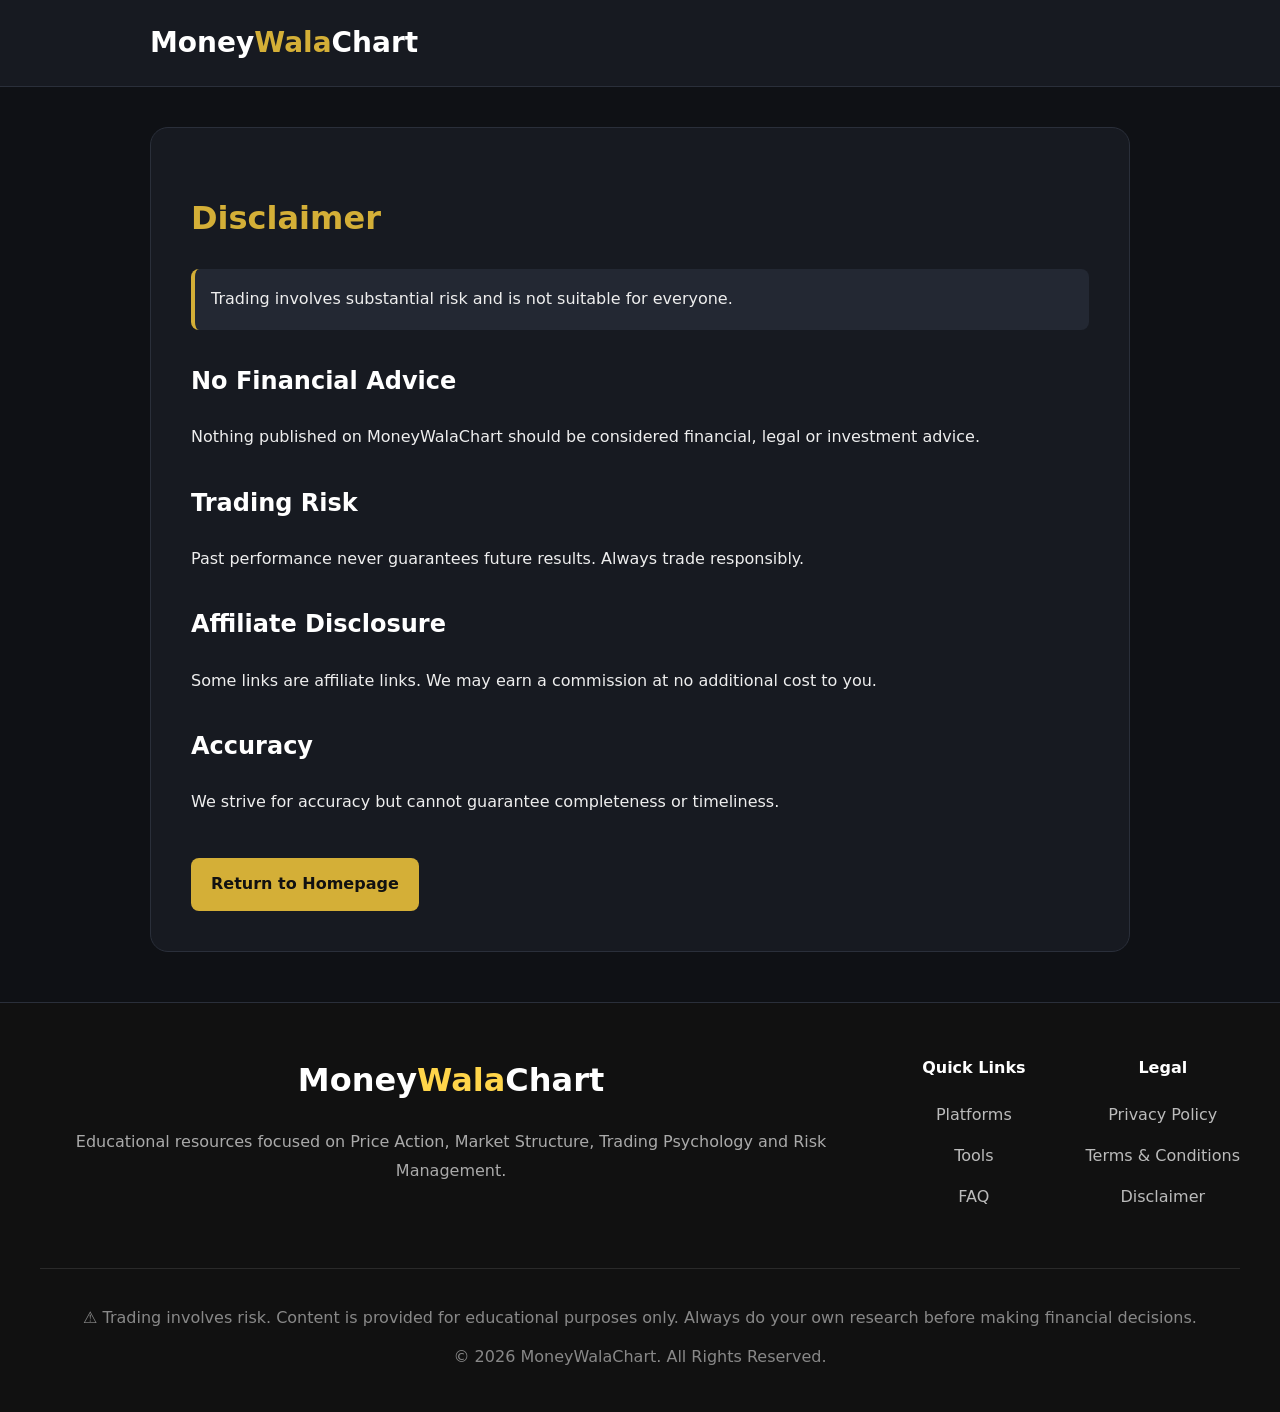
<file: pages/disclaimer.html>
<!doctype html><html><head><meta charset="utf-8"><meta name="viewport" content="width=device-width,initial-scale=1"><title>Disclaimer | MoneyWalaChart</title><meta name="robots" content="index,follow">
<link rel="stylesheet" href="../assets/css/legal-pages.css">
<style>
body{margin:0;font-family:system-ui,Arial;background:#0f1115;color:#eee;line-height:1.8}
header{background:#171a21;padding:18px 24px;border-bottom:1px solid #2a2f3a;position:sticky;top:0}
.wrap{max-width:980px;margin:auto}
.logo{font-size:28px;font-weight:700;text-decoration:none;color:#fff}
.logo span{color:#d4af37}
main{max-width:980px;margin:40px auto;padding:0 20px}
.card{background:#171a21;border:1px solid #2a2f3a;border-radius:14px;padding:28px}
h1{color:#d4af37}h2{margin-top:30px;color:#fff}
.notice{background:#232833;border-left:4px solid #d4af37;padding:16px;border-radius:8px}
footer{margin-top:50px;padding:30px;text-align:center;border-top:1px solid #2a2f3a;color:#aaa}
.btn{display:inline-block;margin-top:25px;padding:12px 20px;background:#d4af37;color:#111;text-decoration:none;border-radius:8px;font-weight:700}
</style>
<!-- Favicons -->
<link rel="icon" href="/favicon/favicon.ico" sizes="any">
<link rel="icon" type="image/png" sizes="32x32" href="/favicon/favicon-32x32.png">
<link rel="icon" type="image/png" sizes="16x16" href="/favicon/favicon-16x16.png">
<link rel="apple-touch-icon" sizes="180x180" href="/favicon/apple-touch-icon.png">
<link rel="manifest" href="/favicon/site.webmanifest">
<meta name="theme-color" content="#111111">
</head><body><header><div class='wrap'><a class='logo' href='/' >Money<span>Wala</span>Chart</a></div></header><main><div class='legal-card'><h1>Disclaimer</h1><div class='notice'>Trading involves substantial risk and is not suitable for everyone.</div><h2>No Financial Advice</h2><p>Nothing published on MoneyWalaChart should be considered financial, legal or investment advice.</p><h2>Trading Risk</h2><p>Past performance never guarantees future results. Always trade responsibly.</p><h2>Affiliate Disclosure</h2><p>Some links are affiliate links. We may earn a commission at no additional cost to you.</p><h2>Accuracy</h2><p>We strive for accuracy but cannot guarantee completeness or timeliness.</p><a class='btn' href='/'>Return to Homepage</a></div></main>
    <footer>
    <div class="footer-container">

        <div class="footer-brand">
            <h3>
<a href="/" class="footer-logo">
Money<span>Wala</span>Chart
</a>
</h3>
            <p>
                Educational resources focused on Price Action,
                Market Structure, Trading Psychology and Risk Management.
            </p>
        </div>

        <div class="footer-links">

            <div class="footer-column">
                <h4>Quick Links</h4>

                <a href="#platforms">Platforms</a>
                <a href="#tools">Tools</a>
                <a href="#faq">FAQ</a>
            </div>

            <div class="footer-column">
                <h4>Legal</h4>

                <a href="/pages/privacy.html">Privacy Policy</a>

                <a href="/pages/terms.html">Terms & Conditions</a>

                <a href="/pages/disclaimer.html">Disclaimer</a>
            </div>

        </div>

    </div>

    <div class="footer-bottom">

        <p>
            ⚠ Trading involves risk. Content is provided for educational purposes only.
            Always do your own research before making financial decisions.
        </p>

        <p>
            © 2026 MoneyWalaChart. All Rights Reserved.
        </p>

    </div>

</footer>
</body></html>
</file>
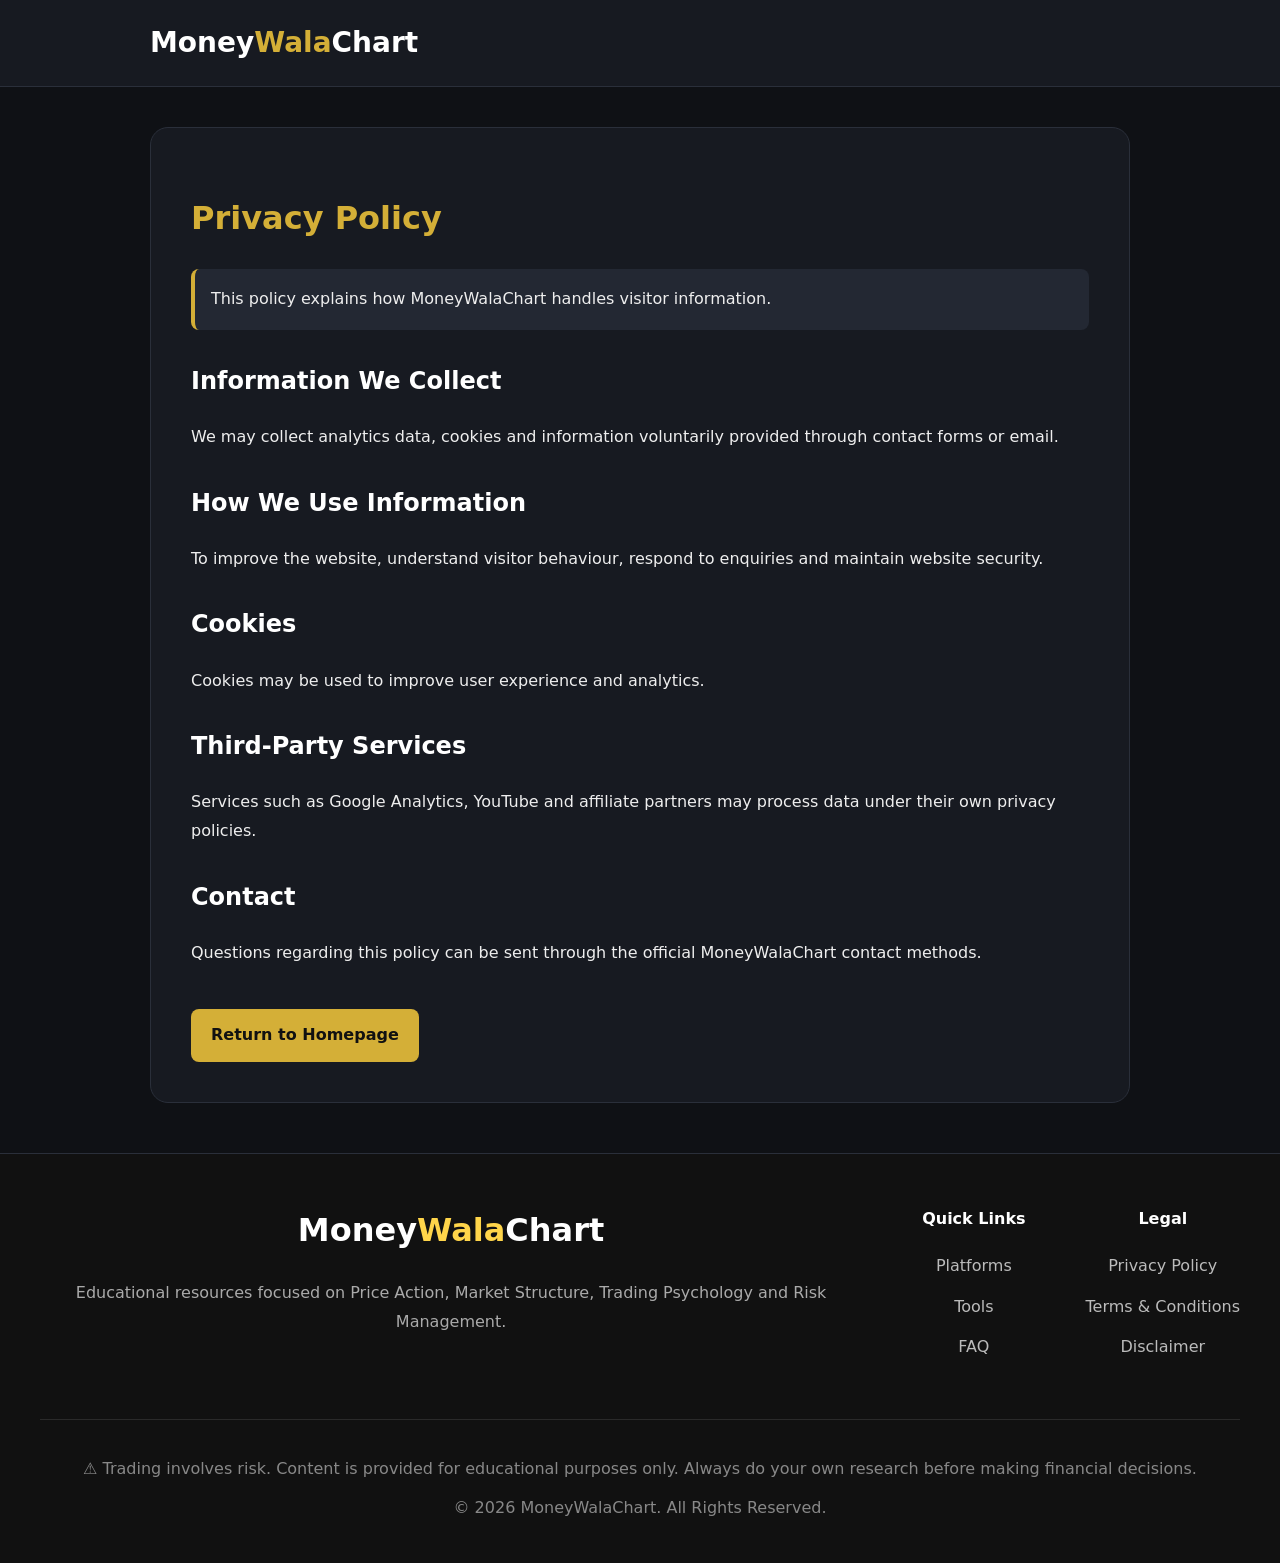
<file: pages/privacy.html>
<!doctype html><html><head><meta charset="utf-8"><meta name="viewport" content="width=device-width,initial-scale=1"><title>Privacy Policy | MoneyWalaChart</title><meta name="robots" content="index,follow">
<link rel="stylesheet" href="../assets/css/legal-pages.css">
<style>
body{margin:0;font-family:system-ui,Arial;background:#0f1115;color:#eee;line-height:1.8}
header{background:#171a21;padding:18px 24px;border-bottom:1px solid #2a2f3a;position:sticky;top:0}
.wrap{max-width:980px;margin:auto}
.logo{font-size:28px;font-weight:700;text-decoration:none;color:#fff}
.logo span{color:#d4af37}
main{max-width:980px;margin:40px auto;padding:0 20px}
.card{background:#171a21;border:1px solid #2a2f3a;border-radius:14px;padding:28px}
h1{color:#d4af37}h2{margin-top:30px;color:#fff}
.notice{background:#232833;border-left:4px solid #d4af37;padding:16px;border-radius:8px}
footer{margin-top:50px;padding:30px;text-align:center;border-top:1px solid #2a2f3a;color:#aaa}
.btn{display:inline-block;margin-top:25px;padding:12px 20px;background:#d4af37;color:#111;text-decoration:none;border-radius:8px;font-weight:700}
</style>
<!-- Favicons -->
<link rel="icon" href="/favicon/favicon.ico" sizes="any">
<link rel="icon" type="image/png" sizes="32x32" href="/favicon/favicon-32x32.png">
<link rel="icon" type="image/png" sizes="16x16" href="/favicon/favicon-16x16.png">
<link rel="apple-touch-icon" sizes="180x180" href="/favicon/apple-touch-icon.png">
<link rel="manifest" href="/favicon/site.webmanifest">
<meta name="theme-color" content="#111111">
</head><body><header><div class='wrap'><a class='logo' href='/' >Money<span>Wala</span>Chart</a></div></header><main><div class='legal-card'><h1>Privacy Policy</h1><div class='notice'>This policy explains how MoneyWalaChart handles visitor information.</div><h2>Information We Collect</h2><p>We may collect analytics data, cookies and information voluntarily provided through contact forms or email.</p><h2>How We Use Information</h2><p>To improve the website, understand visitor behaviour, respond to enquiries and maintain website security.</p><h2>Cookies</h2><p>Cookies may be used to improve user experience and analytics.</p><h2>Third‑Party Services</h2><p>Services such as Google Analytics, YouTube and affiliate partners may process data under their own privacy policies.</p><h2>Contact</h2><p>Questions regarding this policy can be sent through the official MoneyWalaChart contact methods.</p><a class='btn' href='/'>Return to Homepage</a></div></main>
<footer>
    <div class="footer-container">

        <div class="footer-brand">
            <h3>
<a href="/" class="footer-logo">
Money<span>Wala</span>Chart
</a>
</h3>
            <p>
                Educational resources focused on Price Action,
                Market Structure, Trading Psychology and Risk Management.
            </p>
        </div>

        <div class="footer-links">

            <div class="footer-column">
                <h4>Quick Links</h4>

                <a href="#platforms">Platforms</a>
                <a href="#tools">Tools</a>
                <a href="#faq">FAQ</a>
            </div>

            <div class="footer-column">
                <h4>Legal</h4>

                <a href="/pages/privacy.html">Privacy Policy</a>

                <a href="/pages/terms.html">Terms & Conditions</a>

                <a href="/pages/disclaimer.html">Disclaimer</a>
            </div>

        </div>

    </div>

    <div class="footer-bottom">

        <p>
            ⚠ Trading involves risk. Content is provided for educational purposes only.
            Always do your own research before making financial decisions.
        </p>

        <p>
            © 2026 MoneyWalaChart. All Rights Reserved.
        </p>

    </div>

</footer>
</body></html>
</file>
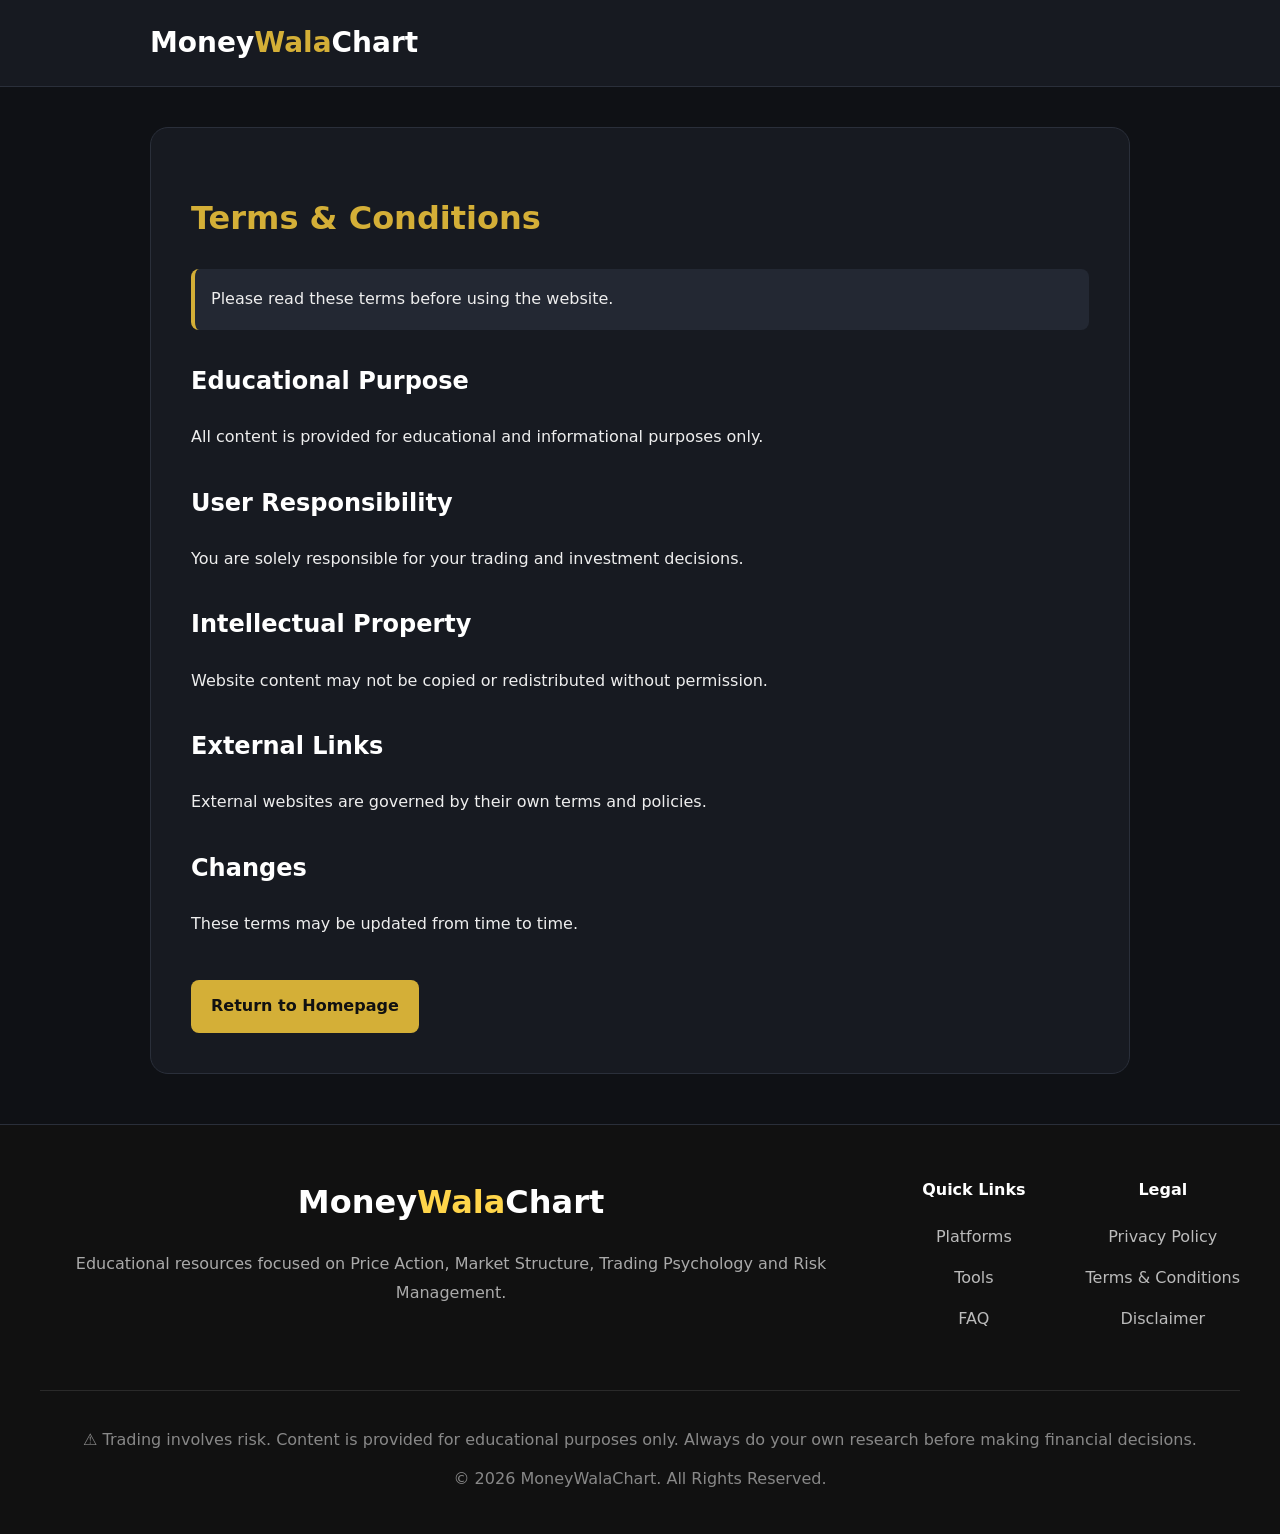
<file: pages/terms.html>
<!doctype html><html><head><meta charset="utf-8"><meta name="viewport" content="width=device-width,initial-scale=1"><title>Terms & Conditions | MoneyWalaChart</title><meta name="robots" content="index,follow">
<link rel="stylesheet" href="../assets/css/legal-pages.css">
<style>
body{margin:0;font-family:system-ui,Arial;background:#0f1115;color:#eee;line-height:1.8}
header{background:#171a21;padding:18px 24px;border-bottom:1px solid #2a2f3a;position:sticky;top:0}
.wrap{max-width:980px;margin:auto}
.logo{font-size:28px;font-weight:700;text-decoration:none;color:#fff}
.logo span{color:#d4af37}
main{max-width:980px;margin:40px auto;padding:0 20px}
.card{background:#171a21;border:1px solid #2a2f3a;border-radius:14px;padding:28px}
h1{color:#d4af37}h2{margin-top:30px;color:#fff}
.notice{background:#232833;border-left:4px solid #d4af37;padding:16px;border-radius:8px}
footer{margin-top:50px;padding:30px;text-align:center;border-top:1px solid #2a2f3a;color:#aaa}
.btn{display:inline-block;margin-top:25px;padding:12px 20px;background:#d4af37;color:#111;text-decoration:none;border-radius:8px;font-weight:700}
</style>
<!-- Favicons -->
<link rel="icon" href="/favicon/favicon.ico" sizes="any">
<link rel="icon" type="image/png" sizes="32x32" href="/favicon/favicon-32x32.png">
<link rel="icon" type="image/png" sizes="16x16" href="/favicon/favicon-16x16.png">
<link rel="apple-touch-icon" sizes="180x180" href="/favicon/apple-touch-icon.png">
<link rel="manifest" href="/favicon/site.webmanifest">
<meta name="theme-color" content="#111111">
</head><body><header><div class='wrap'><a class='logo' href='/' >Money<span>Wala</span>Chart</a></div></header><main><div class='legal-card'><h1>Terms & Conditions</h1><div class='notice'>Please read these terms before using the website.</div><h2>Educational Purpose</h2><p>All content is provided for educational and informational purposes only.</p><h2>User Responsibility</h2><p>You are solely responsible for your trading and investment decisions.</p><h2>Intellectual Property</h2><p>Website content may not be copied or redistributed without permission.</p><h2>External Links</h2><p>External websites are governed by their own terms and policies.</p><h2>Changes</h2><p>These terms may be updated from time to time.</p><a class='btn' href='/'>Return to Homepage</a></div></main>
<footer>
    <div class="footer-container">

        <div class="footer-brand">
            <h3>
<a href="/" class="footer-logo">
Money<span>Wala</span>Chart
</a>
</h3>
            <p>
                Educational resources focused on Price Action,
                Market Structure, Trading Psychology and Risk Management.
            </p>
        </div>

        <div class="footer-links">

            <div class="footer-column">
                <h4>Quick Links</h4>

                <a href="#platforms">Platforms</a>
                <a href="#tools">Tools</a>
                <a href="#faq">FAQ</a>
            </div>

            <div class="footer-column">
                <h4>Legal</h4>

                <a href="/pages/privacy.html">Privacy Policy</a>

                <a href="/pages/terms.html">Terms & Conditions</a>

                <a href="/pages/disclaimer.html">Disclaimer</a>
            </div>

        </div>

    </div>

    <div class="footer-bottom">

        <p>
            ⚠ Trading involves risk. Content is provided for educational purposes only.
            Always do your own research before making financial decisions.
        </p>

        <p>
            © 2026 MoneyWalaChart. All Rights Reserved.
        </p>

    </div>

</footer>
</body></html>
</file>
<file: assets/css/legal-pages.css>
/* =====================================================
   MoneyWalaChart - Legal Pages & Footer Styles
   Use on:
   - privacy.html
   - terms.html
   - disclaimer.html
   - 404.html
   ===================================================== */

/* ---------- Legal Card ---------- */

.legal-card,
.error-card{
    background:#171a21;
    border:1px solid #2a2f3a;
    border-radius:18px;
    padding:40px;
    transition:none;
    transform:none;
    box-shadow:none;
}

.error-card{
    border-color:#d4af37;
}

.legal-card:hover,
.error-card:hover{
    transform:none;
    box-shadow:none;
    border-color:inherit;
}

/* ---------- Footer ---------- */

footer{
    background:#111;
    color:#ddd;
    padding:60px 20px 25px;
    margin-top:100px;
    border-top:1px solid #2a2a2a;
}

.footer-container{
    max-width:1200px;
    margin:auto;
    display:flex;
    justify-content:space-between;
    gap:60px;
    flex-wrap:wrap;
}

.footer-brand{
    flex:1;
    min-width:260px;
}

.footer-logo{
    color:#fff;
    text-decoration:none;
    font-size:32px;
    font-weight:700;
}

.footer-logo span{
    color:#FFD54A;
}

.footer-brand p{
    color:#aaa;
    line-height:1.8;
    margin-top:15px;
}

.footer-links{
    display:flex;
    gap:60px;
}

.footer-column{
    display:flex;
    flex-direction:column;
}

.footer-column h4{
    color:#fff;
    margin-bottom:18px;
}

.footer-column a{
    color:#bbb;
    text-decoration:none;
    margin-bottom:12px;
    transition:color .25s ease;
}

.footer-column a:hover{
    color:#FFD54A;
}

.footer-bottom{
    max-width:1200px;
    margin:45px auto 0;
    padding-top:25px;
    border-top:1px solid #2a2a2a;
    text-align:center;
}

.footer-bottom p{
    color:#888;
    line-height:1.8;
    margin:10px 0;
}

@media (max-width:768px){

.footer-container{
    flex-direction:column;
    gap:40px;
}

.footer-links{
    flex-direction:column;
    gap:30px;
}

.legal-card,
.error-card{
    padding:28px;
}

}
</file>
